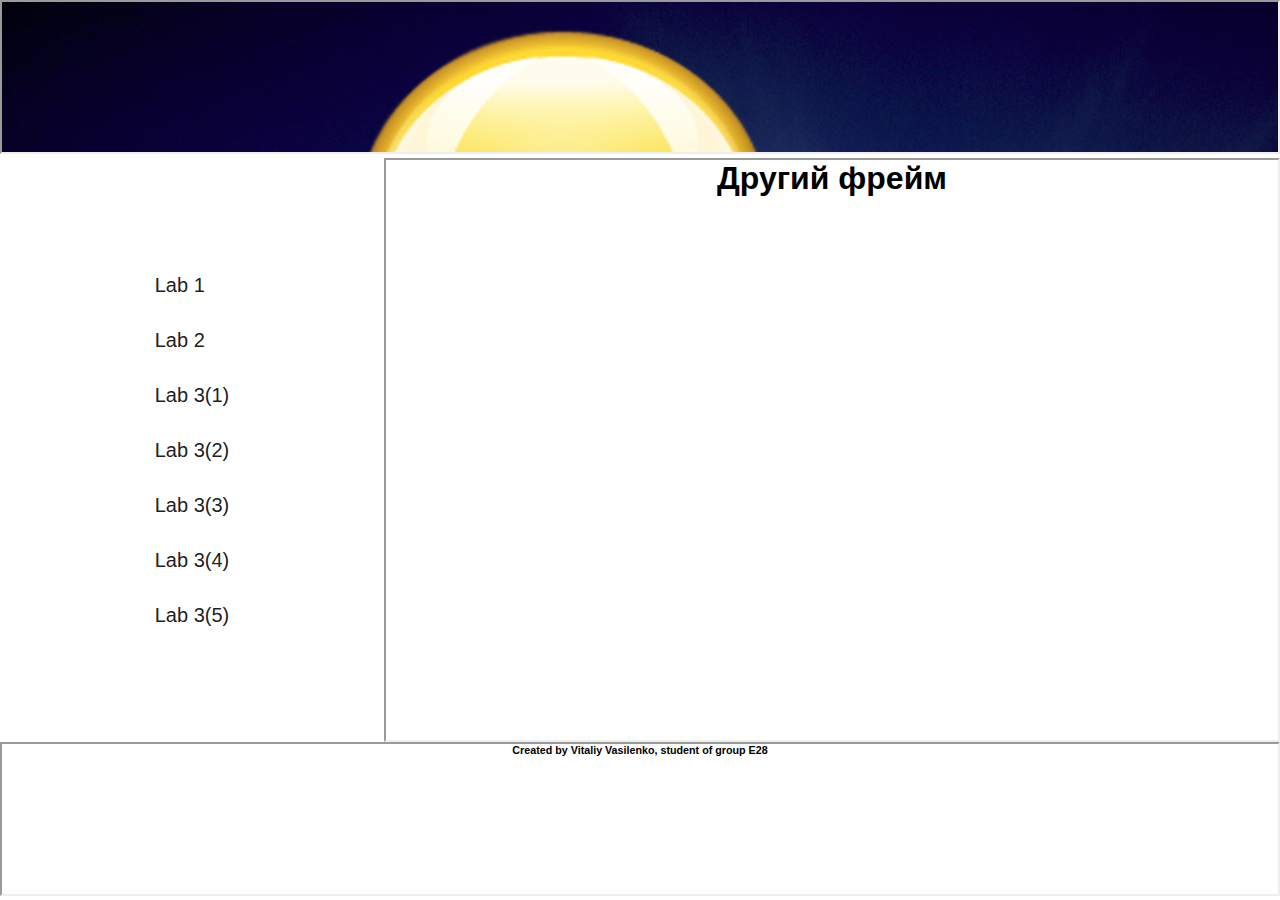
<file: index.html>
<!DOCTYPE html>
<html lang="en">

<head>
    <meta charset="UTF-8">
    <meta name="viewport" content="width=device-width, initial-scale=1.0">
    <meta http-equiv="X-UA-Compatible" content="ie=edge">
    <title>Vasilenko</title>
    <link rel="stylesheet" href="style.css">
</head>

<body>
    <div class="container">
        <header>
            <iframe name="bottom" src="4_1.html" frameborder="1"></iframe>
        </header>
        <main>
            <aside>
                <ul>
                    <li>
                        <a href="laba1.html" target="content">Lab 1</a>
                    </li>
                    <li>
                        <a href="laba2.html" target="content">Lab 2</a>
                    </li>
                    <li>
                        <a href="table1.html" target="content">Lab 3(1)</a>
                    </li>
                    <li>
                        <a href="table2.html" target="content">Lab 3(2)</a>
                    </li>
                    <li>
                        <a href="table3.html" target="content">Lab 3(3)</a>
                    </li>
                    <li>
                        <a href="table4.html" target="content">Lab 3(4)</a>
                    </li>
                    <li>
                        <a href="table5.html" target="content">Lab 3(5)</a>
                    </li>
                </ul>
            </aside>
            <iframe name="content" src="4_2.html" frameborder="1"></iframe>
        </main>
        <footer>
            <iframe name="left" src="4_3.html" frameborder="1"></iframe>
        </footer>
    </div>
</body>

</html>
</file>
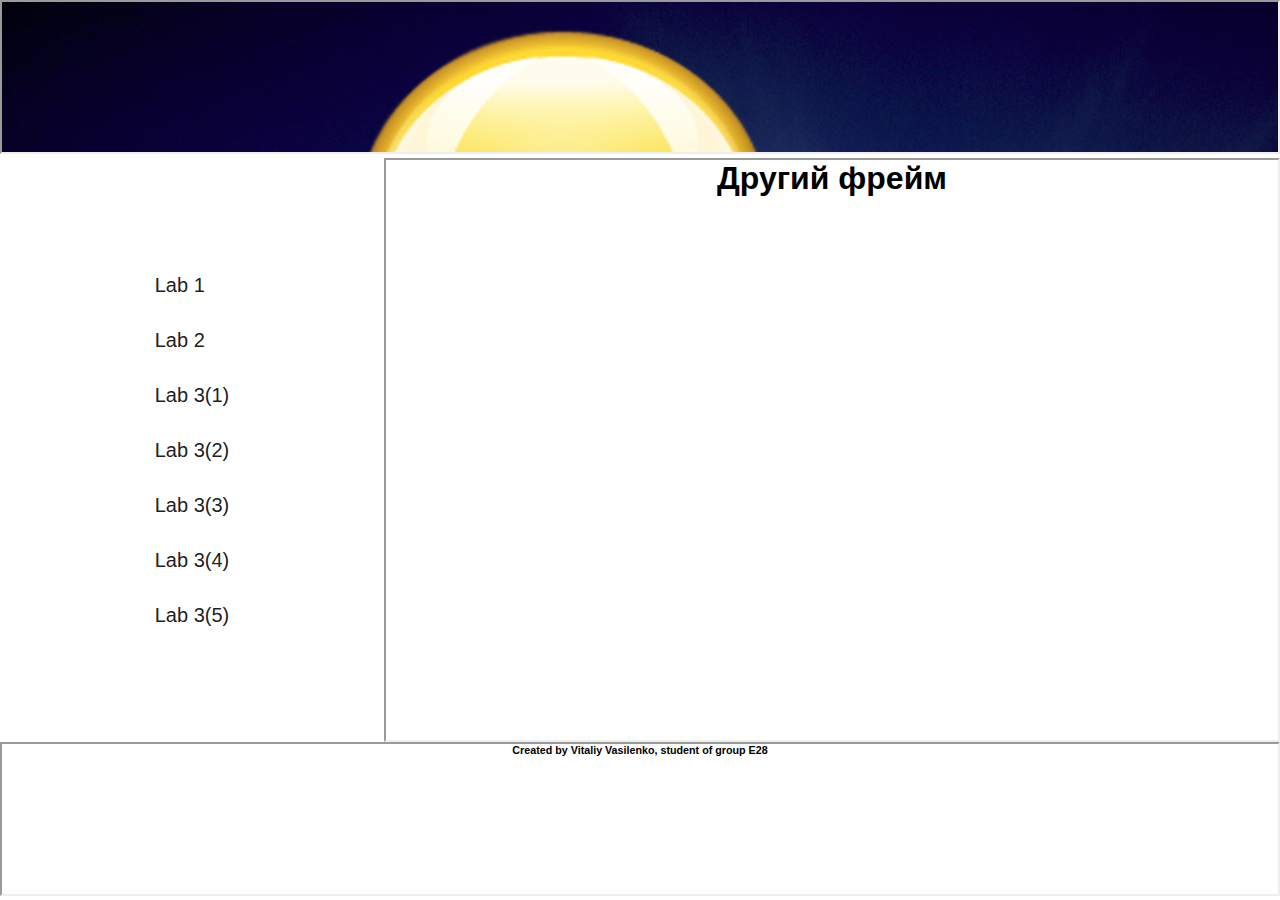
<file: 4.html>
<!DOCTYPE html>
<html lang="en">

<head>
    <meta charset="UTF-8">
    <meta name="viewport" content="width=device-width, initial-scale=1.0">
    <meta http-equiv="X-UA-Compatible" content="ie=edge">
    <title>Vasilenko</title>
    <link rel="stylesheet" href="style.css">
</head>

<body>
    <div class="container">
        <header>
            <iframe name="bottom" src="4_1.html" frameborder="1"></iframe>
        </header>
        <main>
            <aside>
                <ul>
                    <li>
                        <a href="../1/laba1.html" target="content">Lab 1</a>
                    </li>
                    <li>
                        <a href="../2/laba2.html" target="content">Lab 2</a>
                    </li>
                    <li>
                        <a href="../3/table1.html" target="content">Lab 3(1)</a>
                    </li>
                    <li>
                        <a href="../3/table2.html" target="content">Lab 3(2)</a>
                    </li>
                    <li>
                        <a href="../3/table3.html" target="content">Lab 3(3)</a>
                    </li>
                    <li>
                        <a href="../3/table4.html" target="content">Lab 3(4)</a>
                    </li>
                    <li>
                        <a href="../3/table5.html" target="content">Lab 3(5)</a>
                    </li>
                </ul>
            </aside>
            <iframe name="content" src="4_2.html" frameborder="1"></iframe>
        </main>
        <footer>
            <iframe name="left" src="4_3.html" frameborder="1"></iframe>
        </footer>
    </div>
</body>

</html>
</file>
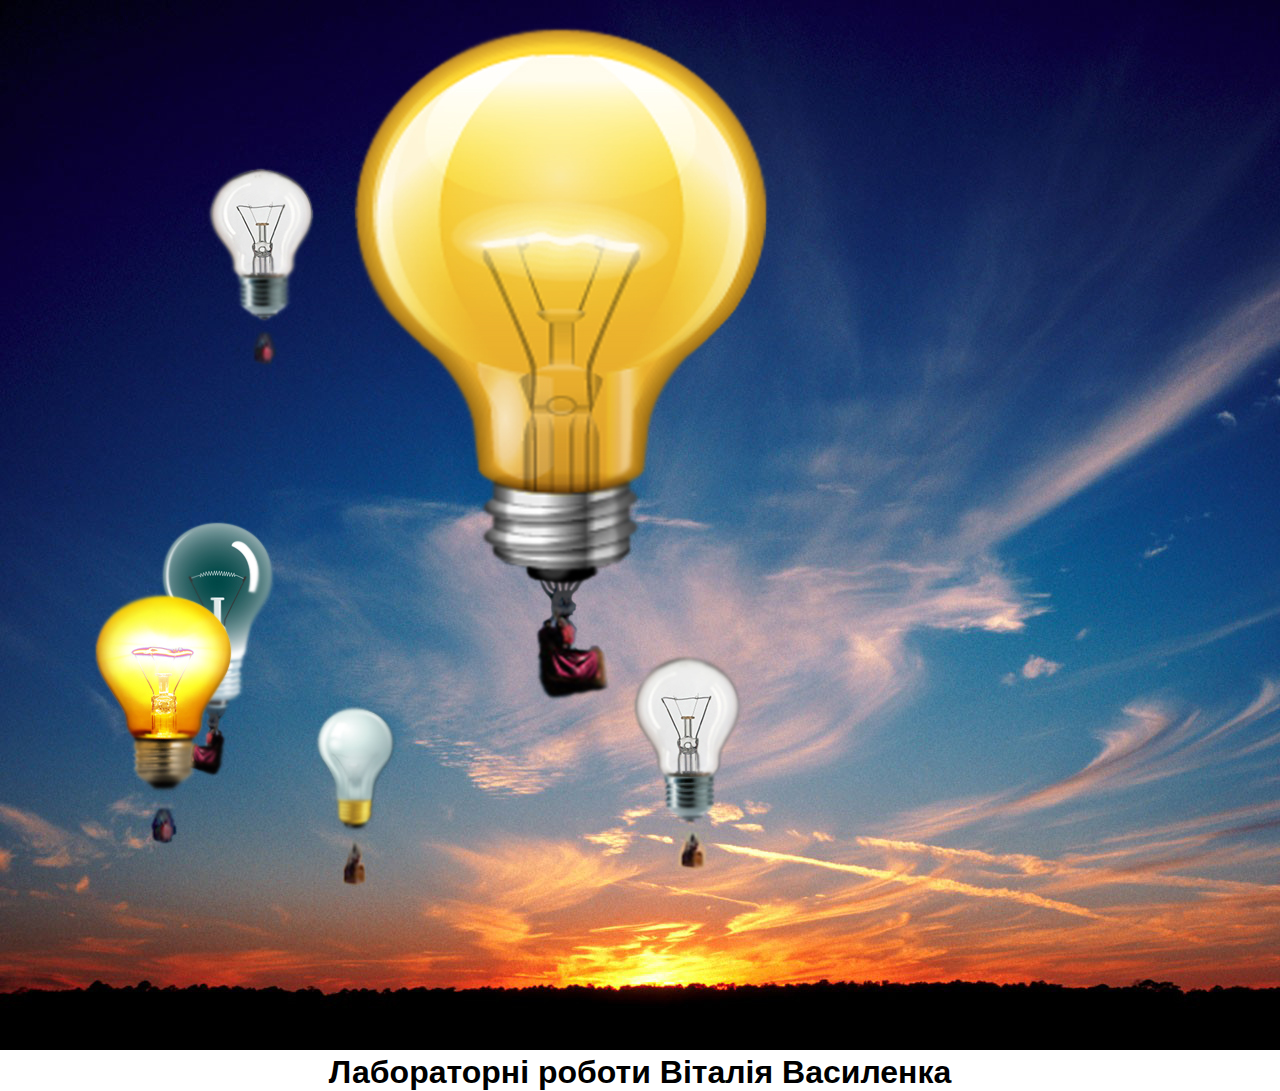
<file: 4_1.html>
﻿<!DOCTYPE html>
<html lang="en">

<head>
    <meta charset="UTF-8">
    <meta name="viewport" content="width=device-width, initial-scale=1.0">
    <meta http-equiv="X-UA-Compatible" content="ie=edge">
    <title>Vasilenko</title>
    <link rel="stylesheet" href="style.css">
</head>

<body>
    <img src="41.jpg" alt="SCPP">
    <h1>Лабораторні роботи Віталія Василенка </h1>
</body>

</html>
</file>
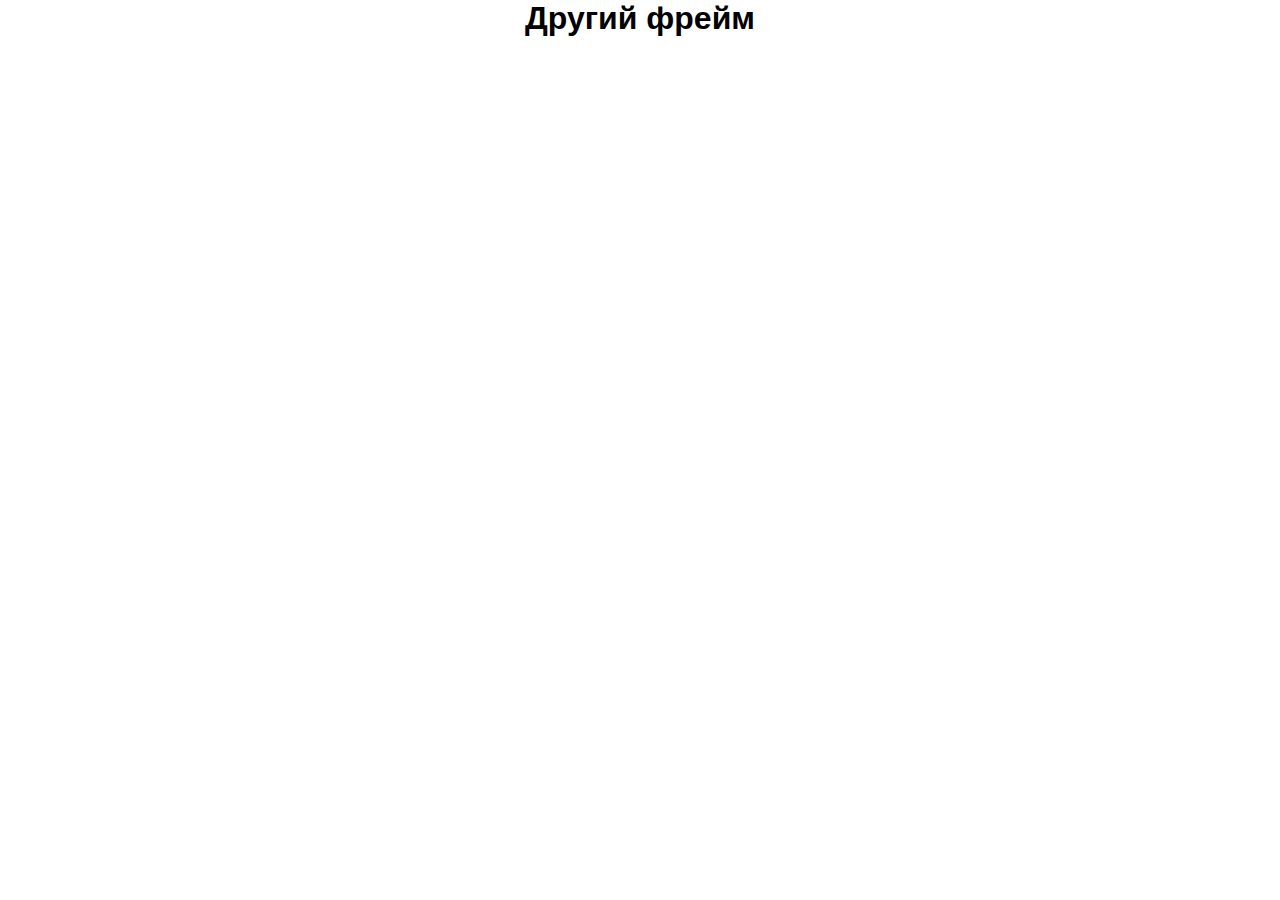
<file: 4_2.html>
﻿<!DOCTYPE html>
<html lang="en">

<head>
    <meta charset="UTF-8">
    <meta name="viewport" content="width=device-width, initial-scale=1.0">
    <meta http-equiv="X-UA-Compatible" content="ie=edge">
    <title>Vasilenko</title>
    <link rel="stylesheet" href="style.css">
</head>

<body>
    <h1>Другий фрейм</h1>
</body>

</html>
</file>
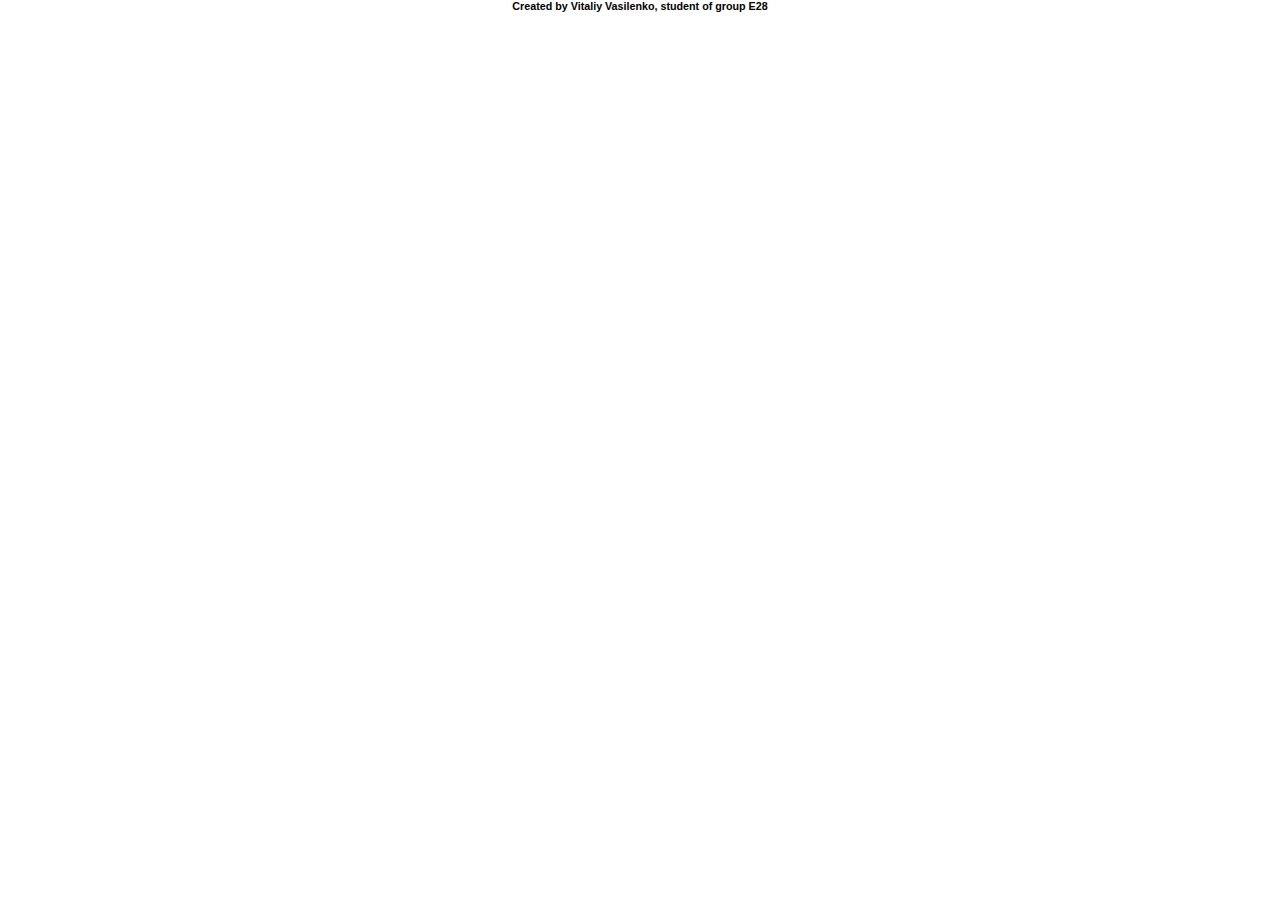
<file: 4_3.html>
<!DOCTYPE html>
<html lang="en">

<head>
    <meta charset="UTF-8">
    <meta name="viewport" content="width=device-width, initial-scale=1.0">
    <meta http-equiv="X-UA-Compatible" content="ie=edge">
    <title>Vasilenko</title>
    <link rel="stylesheet" href="style.css">
</head>

<body>
    <h6>Created by Vitaliy Vasilenko, student of group E28</h6>
</body>

</html>
</file>
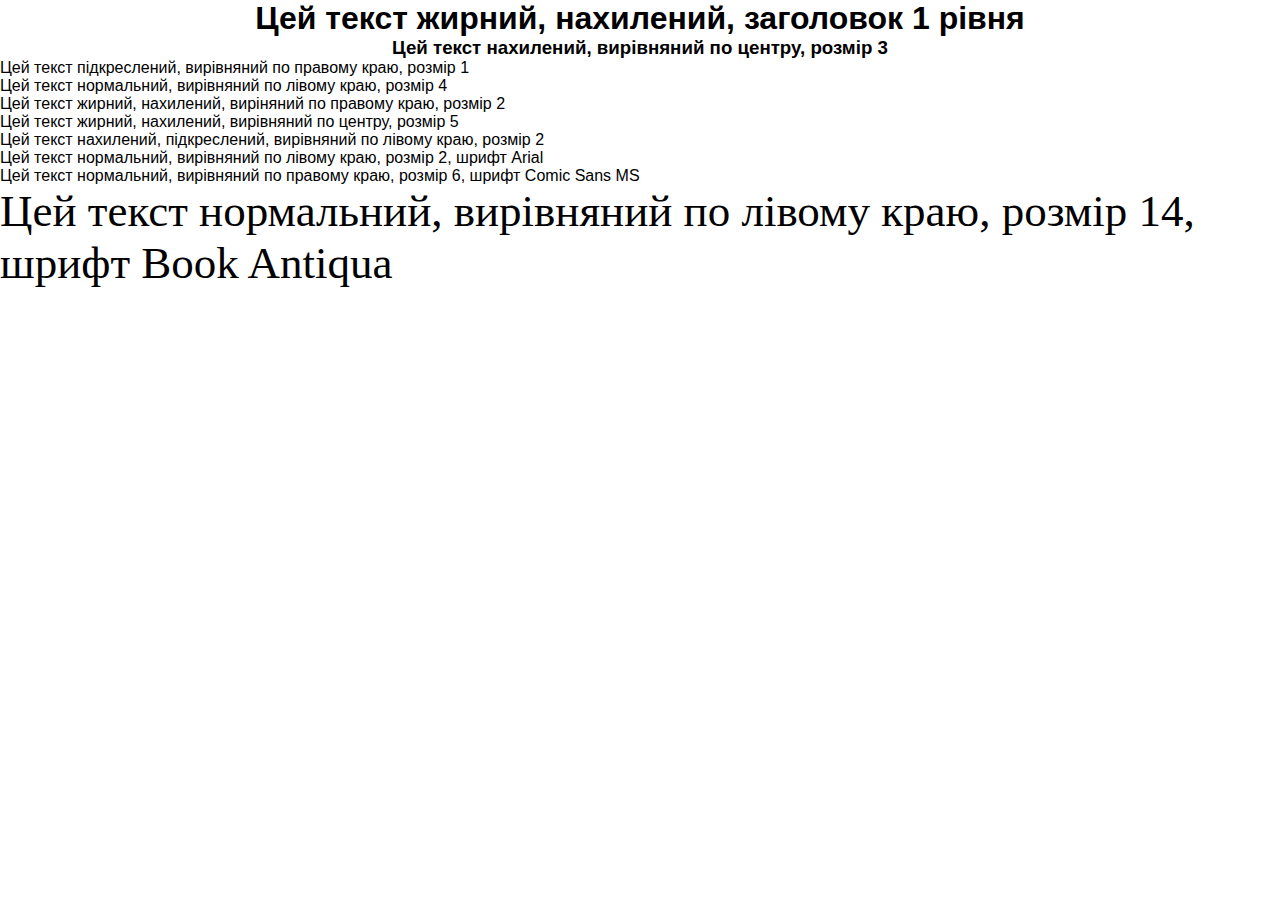
<file: laba1.html>
﻿<!DOCTYPE html>
<html lang="en">
<head>
    <meta charset="UTF-8">
    <meta name="viewport" content="width=device-width, initial-scale=1.0">
    <meta http-equiv="X-UA-Compatible" content="ie=edge">
    <title>Vasilenko</title>
    <link rel="stylesheet" href="style.css">
</head>
<body>
    <h1>Цей текст жирний, нахилений, заголовок 1 рівня</h1>
    <h3 align="center">Цей текст нахилений, вирівняний по центру, розмір 3</h3>
    <p class="try">Цей текст підкреслений, вирівняний по правому краю, розмір 1</p>
    <p class="common">Цей текст нормальний, вирівняний по лівому краю, розмір 4</p>
    <p class="p5">Цей текст жирний, нахилений, виріняний по правому краю, розмір 2</p>
    <p class="p6">Цей текст жирний, нахилений, вирівняний по центру, розмір 5</p>
    <p class="p7">Цей текст нахилений, підкреслений, вирівняний по лівому краю, розмір 2</p>
    <p class="p8">Цей текст нормальний, вирівняний по лівому краю, розмір 2, шрифт Arial</p>
    <p class="p9">Цей текст нормальний, вирівняний по правому краю, розмір 6, шрифт Comic Sans MS</p>
    <p style="font-size: 45px; font-family: 'Book Antiqua';">Цей текст нормальний, вирівняний по лівому краю, розмір 14,
        шрифт Book Antiqua</p>
</body>
</html>
</file>
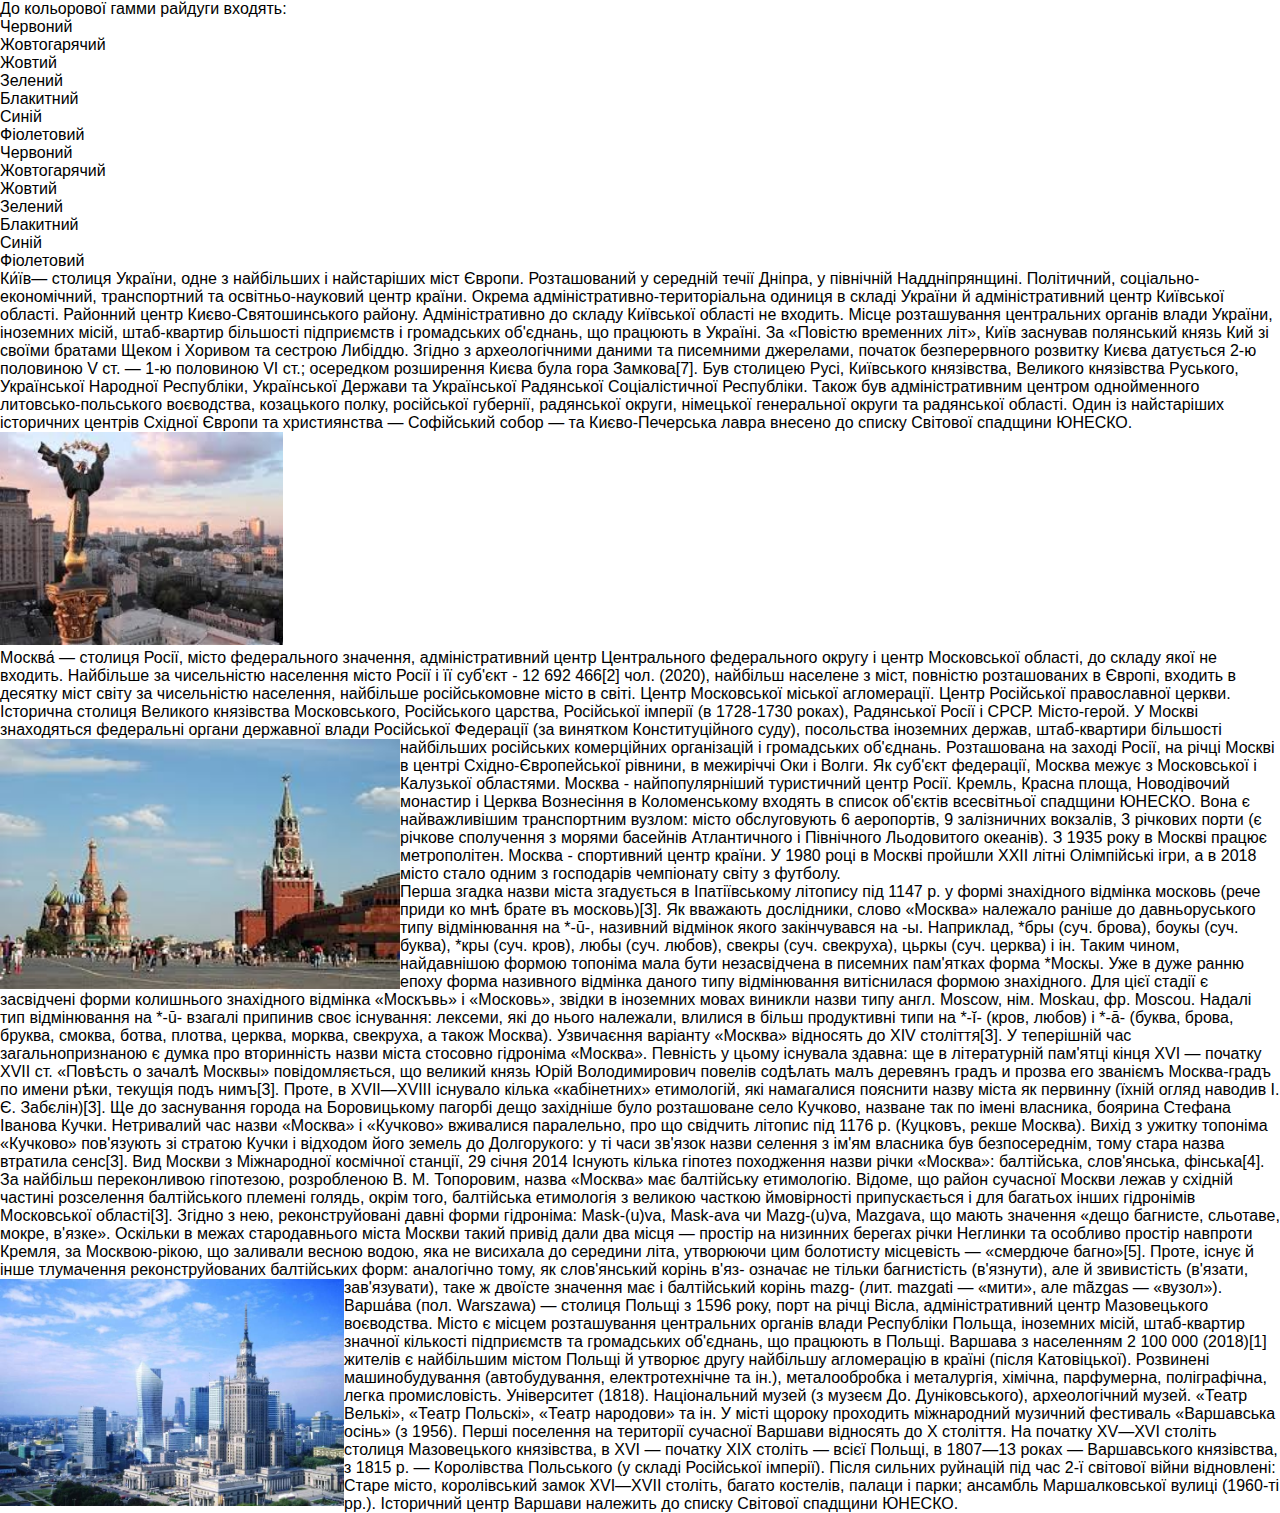
<file: laba2.html>
﻿<!DOCTYPE html>
<html lang="en">

<head>
    <meta charset="UTF-8">
    <meta name="viewport" content="width=device-width, initial-scale=1.0">
    <meta http-equiv="X-UA-Compatible" content="ie=edge">
    <title>Artem Lipoviy</title>
    <link rel="stylesheet" href="style.css">
</head>

<body>
    <p>До кольорової гамми райдуги входять:</p>
    <ul>
        <li class="red">Червоний</li>
        <li class="orange">Жовтогарячий</li>
        <li class="yellow">Жовтий</li>
        <li class="green">Зелений</li>
        <li class="skyblue">Блакитний</li>
        <li class="blue">Синій</li>
        <li class="violet">Фіолетовий</li>
    </ul>
    <ol>
        <li class="red">Червоний</li>
        <li class="orange">Жовтогарячий</li>
        <li class="yellow">Жовтий</li>
        <li class="green">Зелений</li>
        <li class="skyblue">Блакитний</li>
        <li class="blue">Синій</li>
        <li class="violet">Фіолетовий</li>
    </ol>
    <p>Ки́їв— столиця України, одне з найбільших і найстаріших міст Європи. Розташований у середній течії Дніпра, у північній 
Наддніпрянщині. Політичний, соціально-економічний, транспортний та освітньо-науковий центр країни. Окрема адміністративно-територіальна 
одиниця в складі України й адміністративний центр Київської області. Районний центр Києво-Святошинського району. Адміністративно до складу 
Київської області не входить. Місце розташування центральних органів влади України, іноземних місій, штаб-квартир більшості підприємств і 
громадських об'єднань, що працюють в Україні.

За «Повістю временних літ», Київ заснував полянський князь Кий зі своїми братами Щеком і Хоривом та сестрою Либіддю. Згідно з археологічними 
даними та писемними джерелами, початок безперервного розвитку Києва датується 2-ю половиною V ст. — 1-ю половиною VI ст.; осередком розширення 
Києва була гора Замкова[7]. Був столицею Русі, Київського князівства, Великого князівства Руського, Української Народної Республіки, Української 
Держави та Української Радянської Соціалістичної Республіки. Також був адміністративним центром однойменного литовсько-польського воєводства, 
козацького полку, російської губернії, радянської округи, німецької генеральної округи та радянської області.

Один із найстаріших історичних центрів Східної Європи та християнства — Софійський собор — та Києво-Печерська лавра внесено до списку Світової спадщини ЮНЕСКО.

    </p>
    <p><img src="1.jfif" width="283" height="213"></p>
    </p>
    <p>
        Москва́ — столиця Росії, місто федерального значення, адміністративний центр Центрального федерального округу і центр 
Московської області, до складу якої не входить. Найбільше за чисельністю населення місто Росії і її суб'єкт - 12 692 466[2] чол. 
(2020), найбільш населене з міст, повністю розташованих в Європі, входить в десятку міст світу за чисельністю населення, найбільше 
російськомовне місто в світі. Центр Московської міської агломерації. Центр Російської православної церкви.

Історична столиця Великого князівства Московського, Російського царства, Російської імперії (в 1728-1730 роках), Радянської Росії і 
СРСР. Місто-герой. У Москві знаходяться федеральні органи державної влади Російської Федерації (за винятком Конституційного суду), 
посольства іноземних держав, штаб-квартири більшості найбільших російських комерційних організацій і громадських об'єднань.

        <img src="2.jfif" alt="lorem" align="left" width="400" height="250" vspace="10" hspace="10">

       Розташована на заході Росії, на річці Москві в центрі Східно-Європейської рівнини, в межиріччі Оки і Волги. Як суб'єкт федерації, Москва межує з Московської і Калузької областями.

Москва - найпопулярніший туристичний центр Росії. Кремль, Красна площа, Новодівочий монастир і Церква Вознесіння в Коломенському 
входять в список об'єктів всесвітньої спадщини ЮНЕСКО. Вона є найважливішим транспортним вузлом: місто обслуговують 6 аеропортів, 
9 залізничних вокзалів, 3 річкових порти (є річкове сполучення з морями басейнів Атлантичного і Північного Льодовитого океанів). 
З 1935 року в Москві працює метрополітен. Москва - спортивний центр країни. У 1980 році в Москві пройшли XXII літні Олімпійські ігри, 
а в 2018 місто стало одним з господарів чемпіонату світу з футболу.
    </p>
    <p>
       Перша згадка назви міста згадується в Іпатіївському літопису під 1147 р. у формі знахідного відмінка московь (рече приди ко мнѣ брате въ московь)[3]. Як вважають дослідники, слово «Москва» належало раніше до давньоруського типу відмінювання на *-ū-, називний відмінок якого закінчувався на -ы. Наприклад, *бры (суч. брова), боукы (суч. буква), *кры (суч. кров), любы (суч. любов), свекры (суч. свекруха), цьркы (суч. церква) і ін. Таким чином, найдавнішою формою топоніма мала бути незасвідчена в писемних пам'ятках форма *Москы. Уже в дуже ранню епоху форма називного відмінка даного типу відмінювання витіснилася формою знахідного. Для цієї стадії є засвідчені форми колишнього знахідного відмінка «Москъвь» і «Московь», звідки в іноземних мовах виникли назви типу англ. Moscow, нім. Moskau, фр. Moscou. Надалі тип відмінювання на *-ū- взагалі припинив своє існування: лексеми, які до нього належали, влилися в більш продуктивні типи на *-ĭ- (кров, любов) і *-ā- (буква, брова, бруква, смоква, ботва, плотва, церква, морква, свекруха, а також Москва). Узвичаєння варіанту «Москва» відносять до XIV століття[3].

У теперішній час загальнопризнаною є думка про вторинність назви міста стосовно гідроніма «Москва». Певність у цьому існувала здавна: ще в літературній пам'ятці кінця XVI — початку XVII ст. «Повѣсть о зачалѣ Москвы» повідомляється, що великий князь Юрій Володимирович повелів содѣлать малъ деревянъ градъ и прозва его званіємъ Москва-градъ по имени рѣки, текущія подъ нимъ[3]. Проте, в XVII—XVIII існувало кілька «кабінетних» етимологій, які намагалися пояснити назву міста як первинну (їхній огляд наводив І. Є. Забєлін)[3].

Ще до заснування города на Боровицькому пагорбі дещо західніше було розташоване село Кучково, назване так по імені власника, боярина Стефана Іванова Кучки. Нетривалий час назви «Москва» і «Кучково» вживалися паралельно, про що свідчить літопис під 1176 р. (Куцковъ, рекше Москва). Вихід з ужитку топоніма «Кучково» пов'язують зі стратою Кучки і відходом його земель до Долгорукого: у ті часи зв'язок назви селення з ім'ям власника був безпосереднім, тому стара назва втратила сенс[3].


Вид Москви з Міжнародної космічної станції, 29 січня 2014
Існують кілька гіпотез походження назви річки «Москва»: балтійська, слов'янська, фінська[4].

За найбільш переконливою гіпотезою, розробленою В. М. Топоровим, назва «Москва» має балтійську етимологію. Відоме, що район сучасної Москви лежав у східній частині розселення балтійського племені голядь, окрім того, балтійська етимологія з великою часткою ймовірності припускається і для багатьох інших гідронімів Московської області[3]. Згідно з нею, реконструйовані давні форми гідроніма: Mask-(u)va, Mask-ava чи Mazg-(u)va, Mazgava, що мають значення «дещо багнисте, сльотаве, мокре, в'язке». Оскільки в межах стародавнього міста Москви такий привід дали два місця — простір на низинних берегах річки Неглинки та особливо простір навпроти Кремля, за Москвою-рікою, що заливали весною водою, яка не висихала до середини літа, утворюючи цим болотисту місцевість — «смердюче багно»[5]. Проте, існує й інше тлумачення реконструйованих балтійських форм: аналогічно тому, як слов'янський корінь в'яз- означає не тільки багнистість (в'язнути), але й звивистість (в'язати, зав'язувати), таке ж двоїсте значення має і балтійський корінь mazg- (лит. mazgati — «мити», але mãzgas — «вузол»). 

        <img src="3.jpg" alt="lorem" align="left" width="344" height="227" vspace="10" hspace="10">

      <p/>
	<p> Варша́ва (пол. Warszawa) — столиця Польщі з 1596 року, порт на річці Вісла, адміністративний центр Мазовецького воєводства. Місто є місцем розташування центральних органів влади Республіки Польща, іноземних місій, штаб-квартир значної кількості підприємств та громадських об'єднань, що працюють в Польщі.

Варшава з населенням 2 100 000 (2018)[1] жителів є найбільшим містом Польщі й утворює другу найбільшу агломерацію в країні (після Катовіцької).

Розвинені машинобудування (автобудування, електротехнічне та ін.), металообробка і металургія, хімічна, парфумерна, поліграфічна, легка промисловість. Університет (1818). Національний музей (з музеєм До. Дуніковського), археологічний музей. «Театр Велькі», «Театр Польскі», «Театр народови» та ін. У місті щороку проходить міжнародний музичний фестиваль «Варшавська осінь» (з 1956).

Перші поселення на території сучасної Варшави відносять до X століття. На початку XV—XVI століть столиця Мазовецького князівства, в XVI — початку XIX століть — всієї Польщі, в 1807—13 роках — Варшавського князівства, з 1815 р. — Королівства Польського (у складі Російської імперії). Після сильних руйнацій під час 2-ї світової війни відновлені: Старе місто, королівський замок XVI—XVII століть, багато костелів, палаци і парки; ансамбль Маршалковської вулиці (1960-ті рр.). Історичний центр Варшави належить до списку Світової спадщини ЮНЕСКО.
    </p>
</body>

</html>
</file>
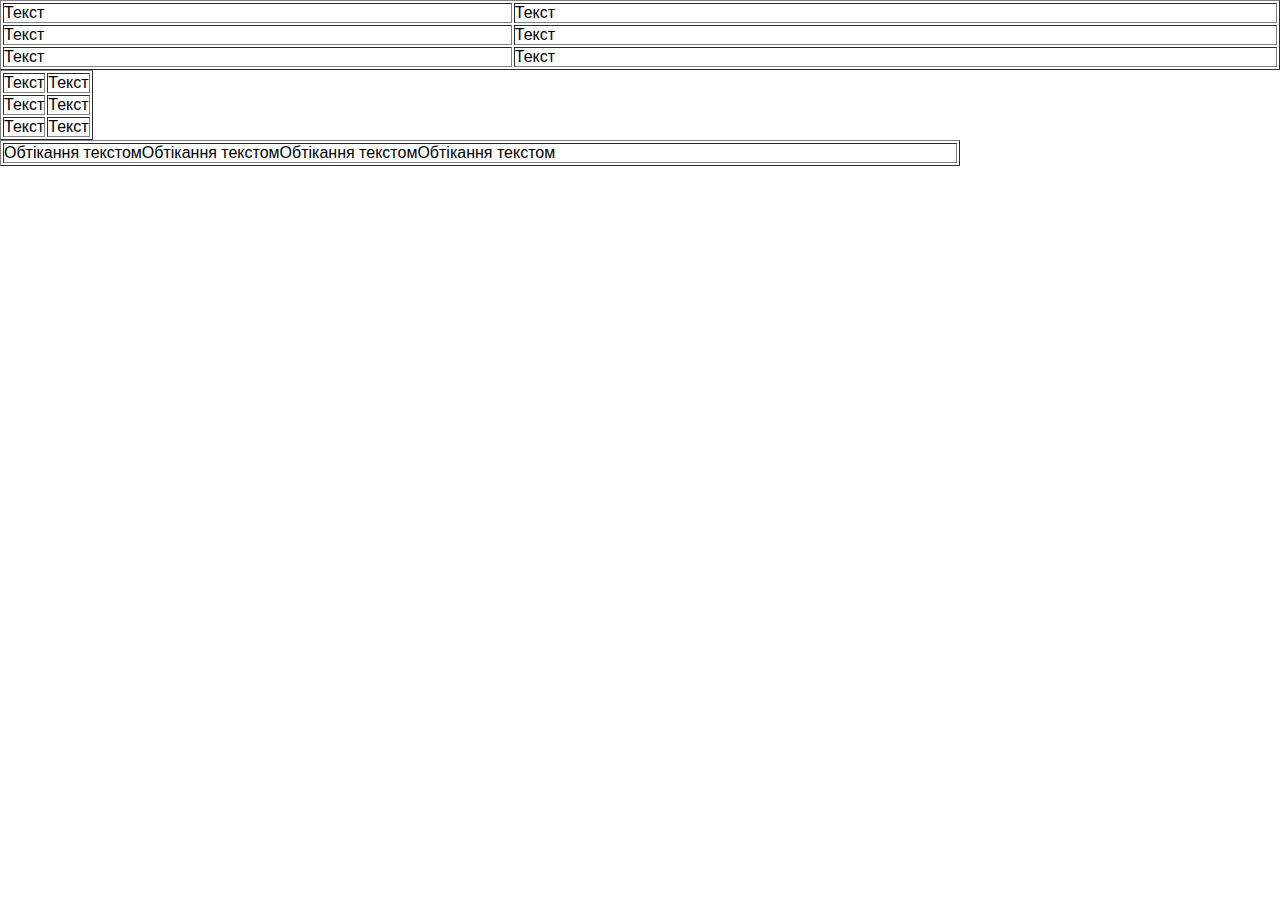
<file: table1.html>
﻿<!DOCTYPE html>
<html lang="en">
<head>
    <meta http-equiv="Content-Type" content="text/html; charset=utf-8">
    <meta name="Моя сторінка" content="Третя пробна сторінка">
    <meta name="keywords" content="комп'ютер, навчання, знання">
    <meta name="description" content="Вчимось будувати web-сторінки">
    <meta name="viewport" content="width=device-width, initial-scale=1.0">
    <title>Document</title>
    <link rel="stylesheet" href="style.css">
</head>
<body>
    <table border="1px" width="100%">
        <tr>
            <td width="40%">Текст</td>
            <td width="60%">Текст</td>
        </tr>
        <tr>
            <td>Текст</td>
            <td>Текст</td>
        </tr>
        <tr>
            <td>Текст</td>
            <td>Текст</td>
        </tr>
    </table>
    <table border="1px" class="second">
        <tr>
            <td>Текст</td>
            <td>Текст</td>
        </tr>
        <tr>
            <td>Текст</td>
            <td>Текст</td>
        </tr>
        <tr>
            <td>Текст</td>
            <td>Текст</td>
        </tr>
    </table>
    <table width="75%" border="1px">
        <tr><td>Обтікання текстомОбтікання текстомОбтікання текстомОбтікання текстом</td></tr>
    </table>
</body>
</html>
</file>
<file: style.css>
* {
  box-sizing: border-box;
  margin: 0;
  padding: 0;
}

body {
  font-family: sans-serif;
  font-size: 16px;
}
a {
  display: inline-block;
  color: #000;
  text-decoration: none;
  margin-bottom: 0.5rem;
}
h1 {
  text-align: center;
}
h6 {
  text-align: center;
}
ul {
  list-style: none;
}
.first {
  display: flex;
  align-items: center;
}
.first iframe {
  flex-basis: 50%;
}
.last {
  width: 100%;
}
.container {
  display: flex;
  flex-direction: column;
}
header iframe {
  width: 100%;
}
main {
  display: flex;
  height: calc(100vh - 316px);
}
main aside {
  flex-basis: 30%;
}
main iframe {
  width: 70%;
}
footer iframe {
  width: 100%;
}
aside {
  display: flex;
  flex-direction: column;
  align-items: center;
  justify-content: center;
}
aside ul {
  margin-top: 2rem;
}
aside ul li {
  margin-bottom: 1.5rem;
}
aside ul li a {
  font-size: 20px;
  color: rgba(0, 0, 0, 0.9)
}
a:hover {
  color: rgba(0, 0, 0, 0.4)
}
</file>
